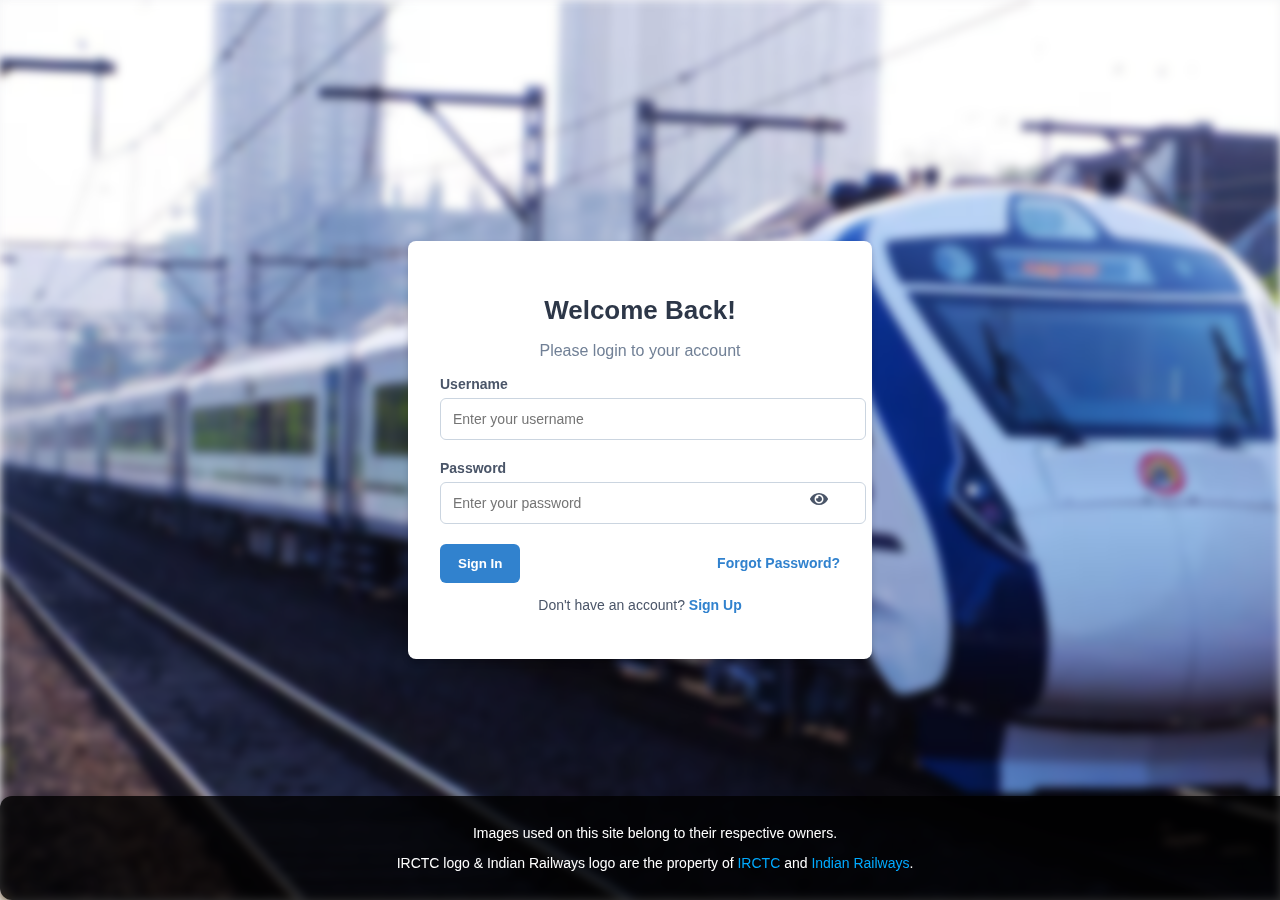
<file: login.html>
<!DOCTYPE html>
<html lang="en">
<head>
	<meta charset="utf-8">
	<meta content="width=device-width, initial-scale=1.0" name="viewport">
	<title>Login Page</title>
	<link href="style.css" rel="stylesheet">
	<link href="https://cdnjs.cloudflare.com/ajax/libs/font-awesome/5.15.3/css/all.min.css" rel="stylesheet">
</head>
<body class="body-container">
	<div class="background-image"></div>
	<div class="login-container">
		<h2 class="title">Welcome Back!</h2>
		<p class="subtitle">Please login to your account</p>
		<form action="#" method="post">
			<div class="form-group">
				<label for="username">Username</label> <input id="username" placeholder="Enter your username" required="" type="text">
			</div>
			<div class="form-group relative">
				<label for="password">Password</label> <input id="password" placeholder="Enter your password" required="" type="password"> <i class="fas fa-eye toggle-password"></i> <!-- Use class, not ID -->
			</div>
			<div class="form-footer">
				<button class="sign-in-button" type="submit">Sign In</button> <a class="forgot-password" href="#">Forgot Password?</a>
			</div>
			<div class="text-center">
				<p class="signup-text">Don't have an account? <a class="signup-link" href="register.html">Sign Up</a></p>
			</div>
		</form>
	</div>
	<footer class="footer">
		<p>Images used on this site belong to their respective owners.</p>
		<p>IRCTC logo & Indian Railways logo are the property of <a href="https://www.irctc.co.in" target="_blank">IRCTC</a> and <a href="https://indianrailways.gov.in" target="_blank">Indian Railways</a>.</p>
	</footer>
	<script src="scripts.js">
	</script>
</body>
</html>
</file>
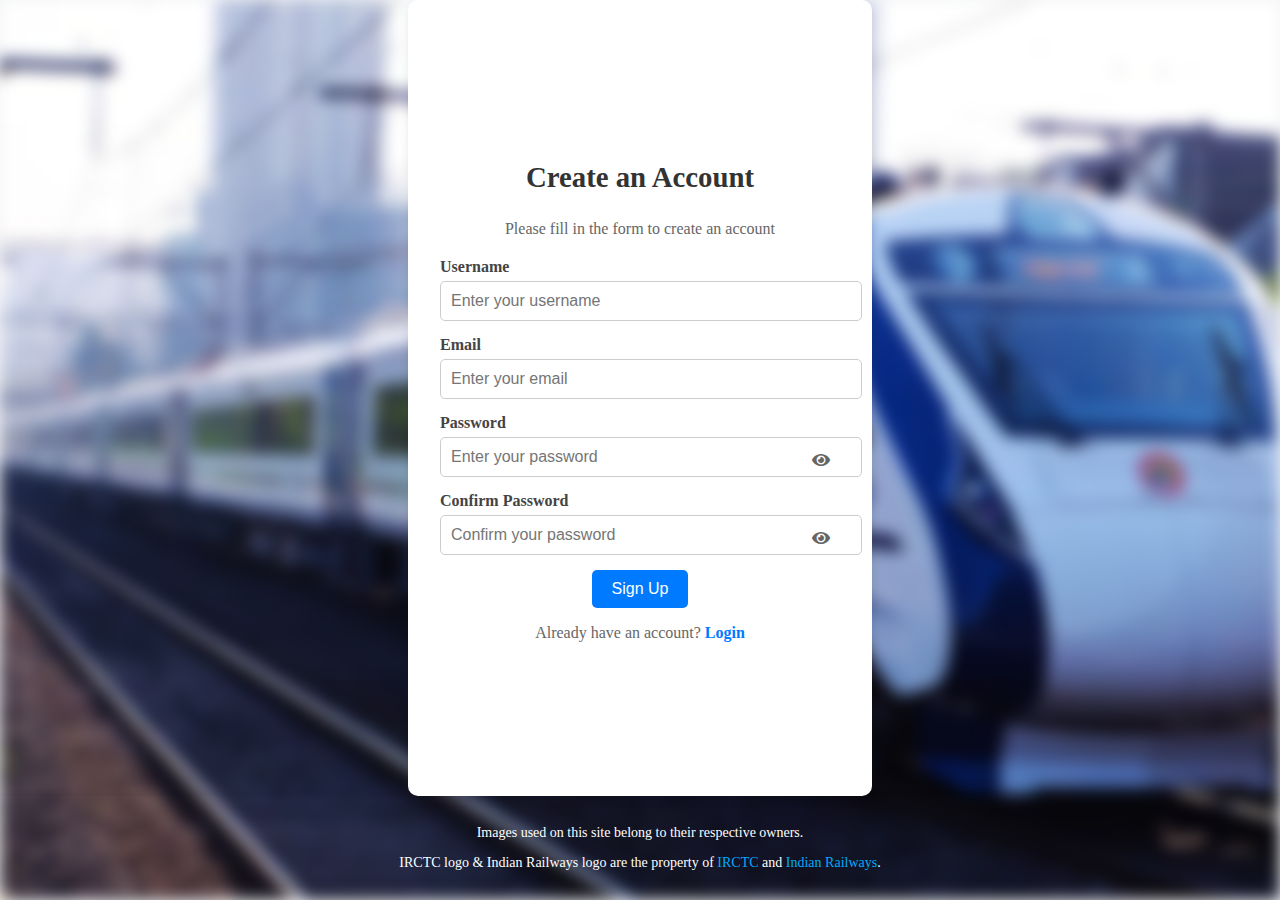
<file: register.html>
<!DOCTYPE html>
<html lang="en">
<head>
	<meta charset="utf-8">
	<meta content="width=device-width, initial-scale=1.0" name="viewport">
	<title>Register Page</title>
	<link href="register.css" rel="stylesheet">
	<link href="https://cdnjs.cloudflare.com/ajax/libs/font-awesome/5.15.3/css/all.min.css" rel="stylesheet">
</head>
<body class="body-container">
	<div class="background-image"></div>
	<div class="register-container">
		<h2 class="title">Create an Account</h2>
		<p class="subtitle">Please fill in the form to create an account</p>
		<form action="#" method="post">
			<div class="form-group">
				<label for="username">Username</label> <input id="username" name="username" placeholder="Enter your username" required="" type="text">
			</div>
			<div class="form-group">
				<label for="email">Email</label> <input id="email" name="email" placeholder="Enter your email" required="" type="email">
			</div>
			<div class="form-group relative">
				<label for="password">Password</label> <input id="password" name="password" placeholder="Enter your password" required="" type="password"> <i class="fas fa-eye toggle-password"></i> <!-- Removed ID, used class -->
			</div>
			<div class="form-group relative">
				<label for="confirm-password">Confirm Password</label> <input id="confirm-password" name="confirm_password" placeholder="Confirm your password" required="" type="password"> <i class="fas fa-eye toggle-password"></i> <!-- Removed ID, used class -->
			</div>
			<div class="form-footer">
				<button class="sign-up-button" type="submit">Sign Up</button> <!-- Changed to 'submit' -->
			</div>
			<div class="text-center">
				<p class="login-text">Already have an account? <a class="login-link" href="login.html">Login</a></p>
			</div>
		</form>
	</div>
	<footer class="footer">
		<p>Images used on this site belong to their respective owners.</p>
		<p>IRCTC logo & Indian Railways logo are the property of <a href="https://www.irctc.co.in" target="_blank">IRCTC</a> and <a href="https://indianrailways.gov.in" target="_blank">Indian Railways</a>.</p>
	</footer>
	<script src="scripts.js">
	</script>
</body>
</html>
</file>
<file: style.css>
/* General Styling */
body {
    background-color: #f3f4f6;
    display: flex;
    flex-direction: column; /* Ensures proper stacking */
    align-items: center;
    justify-content: center;
    min-height: 100vh;
    margin: 0;
    font-family: Arial, sans-serif;
    position: relative;
}

/* Background Image */
.background-image {
    background-image: url('/images/vande-bharat.jpg');
    background-size: cover;
    background-position: center;
    position: absolute;
    top: 0;
    left: 0;
    width: 100%;
    height: 100%;
    z-index: -1;
    filter: blur(5px);
    backdrop-filter: blur(4px);
}

/* Login Container - Perfectly Centered */
.login-container {
    background-color: white;
    padding: 2rem;
    border-radius: 8px;
    box-shadow: 0 4px 6px rgba(0, 0, 0, 0.15);
    max-width: 400px;
    width: 100%;
    z-index: 10;
    text-align: center; /* Centers text inside */
}

/* Titles */
.title {
    font-size: 26px;
    font-weight: bold;
    color: #2d3748;
    margin-bottom: 8px;
}

.subtitle {
    color: #718096;
    margin-bottom: 16px;
}

/* Form Inputs */
.form-group {
    margin-bottom: 20px;
    position: relative;
}

label {
    display: block;
    font-size: 14px;
    font-weight: 600;
    color: #4a5568;
    margin-bottom: 6px;
    text-align: left; /* Align labels left */
}

input {
    width: 100%;
    padding: 12px;
    border: 1px solid #cbd5e0;
    border-radius: 6px;
    font-size: 14px;
    color: #2d3748;
    outline: none;
    transition: all 0.3s ease;
}

input:focus {
    border-color: #3182ce;
    box-shadow: 0 0 8px rgba(49, 130, 206, 0.5);
}

/* Password Toggle */
.toggle-password {
    position: absolute;
    right: 12px;
    top: 62%;
    transform: translateY(-50%);
    cursor: pointer;
    color: #4a5568;
    font-size: 16px;
}

/* Footer */
.form-footer {
    display: flex;
    justify-content: space-between;
    align-items: center;
    margin-top: 20px;
}

.sign-in-button {
    background-color: #3182ce;
    color: white;
    font-weight: bold;
    padding: 12px 18px;
    border-radius: 6px;
    border: none;
    cursor: pointer;
    transition: background 0.3s;
}

.sign-in-button:hover {
    background-color: #2b6cb0;
}

.forgot-password {
    font-size: 14px;
    font-weight: bold;
    color: #3182ce;
    text-decoration: none;
}

.forgot-password:hover {
    color: #2b6cb0;
}

/* Sign Up */
.text-center {
    text-align: center;
    margin-top: 10px;
}

.signup-text {
    font-size: 14px;
    color: #4a5568;
}

.signup-link {
    font-weight: bold;
    color: #3182ce;
    text-decoration: none;
}

.signup-link:hover {
    color: #2b6cb0;
}

/* Footer Sticks to Bottom */
.footer {
    text-align: center;
    padding: 15px;
    border-radius: 12px;
    box-shadow: 0 4px 12px rgba(0, 0, 0, 0.1);
    font-size: 14px;
    width: 100%;
    position: absolute;
    bottom: 0;
    left: 0;
    background: rgba(0, 0, 0, 0.8);
    color: white;
}

.footer a {
    color: #00aaff;
    text-decoration: none;
}

.footer a:hover {
    text-decoration: underline;
}
</file>
<file: register.css>
body {
    background-color: #f3f4f6;
    display: flex;
    align-items: center;
    justify-content: center;
    min-height: 100vh;
    position: relative;
}

.background-image {
    background-image: url('/images/vande-bharat.jpg');
    background-size: cover;
    background-position: center;
    filter: blur(8px);
    position: absolute;
    top: 0;
    left: 0;
    width: 100%;
    height: 100%;
    z-index: -1;
}

.register-container {
    background-color: white;
    padding: 2rem;
    border-radius: 10px;
    box-shadow: 0px 4px 10px rgba(0, 0, 0, 0.1);
    max-width: 400px;
    width: 100%;
    position: relative;
    z-index: 10;
}

.title {
    font-size: 1.8rem;
    font-weight: bold;
    text-align: center;
    color: #333;
    margin-bottom: 10px;
}

.subtitle {
    text-align: center;
    color: #666;
    margin-bottom: 20px;
}

.form-group {
    margin-bottom: 15px;
    position: relative;
}

.form-group label {
    display: block;
    font-weight: bold;
    margin-bottom: 5px;
    color: #444;
}

.form-group input {
    width: 100%;
    padding: 10px;
    border: 1px solid #ccc;
    border-radius: 5px;
    font-size: 1rem;
    outline: none;
}

.toggle-password {
    position: absolute;
    right: 10px;
    top: 38px;
    cursor: pointer;
    color: #666;
}

.form-footer {
    display: flex;
    justify-content: center;
    margin-top: 15px;
}

.sign-up-button {
    background-color: #007bff;
    color: white;
    font-size: 1rem;
    padding: 10px 20px;
    border: none;
    border-radius: 5px;
    cursor: pointer;
    transition: 0.3s;
}

.sign-up-button:hover {
    background-color: #0056b3;
}

.text-center {
    text-align: center;
    margin-top: 10px;
}

.login-text {
    color: #666;
}

.login-link {
    color: #007bff;
    font-weight: bold;
    text-decoration: none;
}

.login-link:hover {
    color: #0056b3;
}

html, body {
    height: 100%;
    margin: 0;
    padding: 0;
}

.body-container {
    display: flex;
    flex-direction: column;
    min-height: 100vh;
}

.register-container {
    flex-grow: 1; /* Pushes the footer down */
    display: flex;
    flex-direction: column;
    justify-content: center; /* Centers content vertically */
}

.footer {
    text-align: center;
    padding: 15px;
    border-radius: 12px;
    box-shadow: 0 4px 12px rgba(0, 0, 0, 0.1);
    font-size: 14px;
    width: 100%;
    margin-top: auto;
    color: white; /* Ensures text is visible on a dark background */
}
.footer a {
    color: #00aaff; /* Light blue for better contrast */
    text-decoration: none;
}
.footer a:hover {
    text-decoration: underline;
}
</file>
